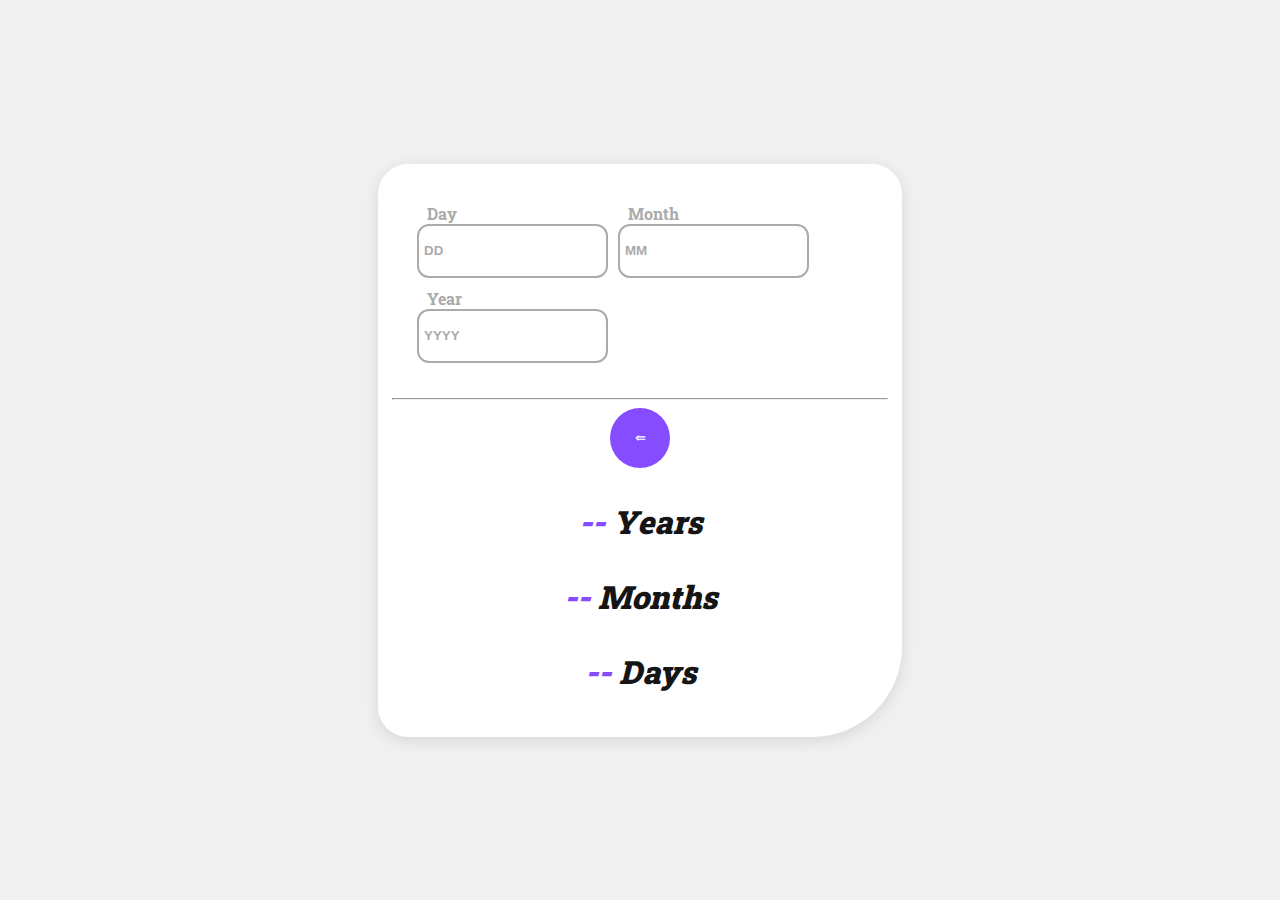
<file: index.html>
<!DOCTYPE html>
<html lang="en">

<head>
    <meta charset="UTF-8">
    <meta name="viewport" content="width=device-width, initial-scale=1.0">
    <title>Age calculator app</title>
    <link rel="stylesheet" href="style.css">
    <script src="script.js" defer></script>
</head>

<body>
    <div class="container">
        <div class="inputs">
            <div class="In">
                <label id="lDay" for="day">Day</label> <br>
                <input type="number" name="day" id="day" placeholder="DD"> <br>
                <span id="dayInvaild">Must be a valid day</span>
            </div>
            <div class="In">
                <label id="lMon" for="month">Month</label> <br>
                <input type="number" name="month" id="month" placeholder="MM"> <br>
                <span id="monInvaild">Must be a valid Month</span>
            </div>
            <div class="In">
                <label id="lYear" for="year">Year</label> <br>
                <input type="number" name="year" id="year" placeholder="YYYY"> <br>
                <span id="yrInvaild">Must be in past</span>
            </div>
        </div>
        <div class="btn">
            <hr>
            <input type="button" id="getRes" value="&lAarr;">
        </div>

        <div class="result">
            <p><span id="calYr">--</span> Years </p>
            <p><span id="calMon">--</span> Months</p>
            <p><span id="calDay">--</span> Days</p>
        </div>

    </div>
</body>

</html>


<!-- <!DOCTYPE html>
<html lang="en">

<head>
    <meta charset="UTF-8">
    <meta name="viewport" content="width=device-width, initial-scale=1.0">
    <title>Age Calculator</title>

    <style>
        * {
            box-sizing: border-box;
        }

        body {
            font-family: Arial, sans-serif;
            display: flex;
            justify-content: center;
            align-items: center;
            height: 100vh;
            background-color: #f0f0f0;
            margin: 0;
        }

        .container {
            background: #fff;
            padding: 20px;
            border-radius: 8px;
            box-shadow: 0 2px 10px rgba(0, 0, 0, 0.1);
            width: 100%;
            max-width: 400px;
        }

        .form-group {
            margin-bottom: 15px;
        }

        label {
            display: block;
            margin-bottom: 5px;
        }

        input {
            width: 100%;
            padding: 10px;
            border: 1px solid #ccc;
            border-radius: 4px;
        }

        .error-message {
            display: none;
            color: red;
            font-size: 12px;
        }

        button {
            width: 100%;
            padding: 10px;
            background: #007bff;
            color: #fff;
            border: none;
            border-radius: 4px;
            cursor: pointer;
        }

        button:hover {
            background: #0056b3;
        }

        #result {
            margin-top: 20px;
            display: none;
        }

        @media (max-width: 600px) {
            .container {
                padding: 10px;
            }
        }
    </style>
</head>

<body>
    <div class="container">
        <form id="ageForm">
            <div class="form-group">
                <label id="lDay" for="day">Day</label>
                <input type="number" id="day" name="day" placeholder="DD">
                <small id="dayInvalid" class="error-message">Invalid day</small>
            </div>
            <div class="form-group">
                <label id="lMon" for="month">Month</label>
                <input type="number" id="month" name="month" placeholder="MM">
                <small id="monInvalid" class="error-message">Invalid month</small>
            </div>
            <div class="form-group">
                <label id="lYear" for="year">Year</label>
                <input type="number" id="year" name="year" placeholder="YYYY">
                <small id="yrInvalid" class="error-message">Invalid year</small>
            </div>
            <button type="button" id="getRes">Calculate Age</button>
        </form>
        <div id="result">
            <p>Years: <span id="calYr"></span></p>
            <p>Months: <span id="calMon"></span></p>
            <p>Days: <span id="calDay"></span></p>
        </div>
    </div>
    <script src="script.js"></script>
</body>

</html> -->
</file>
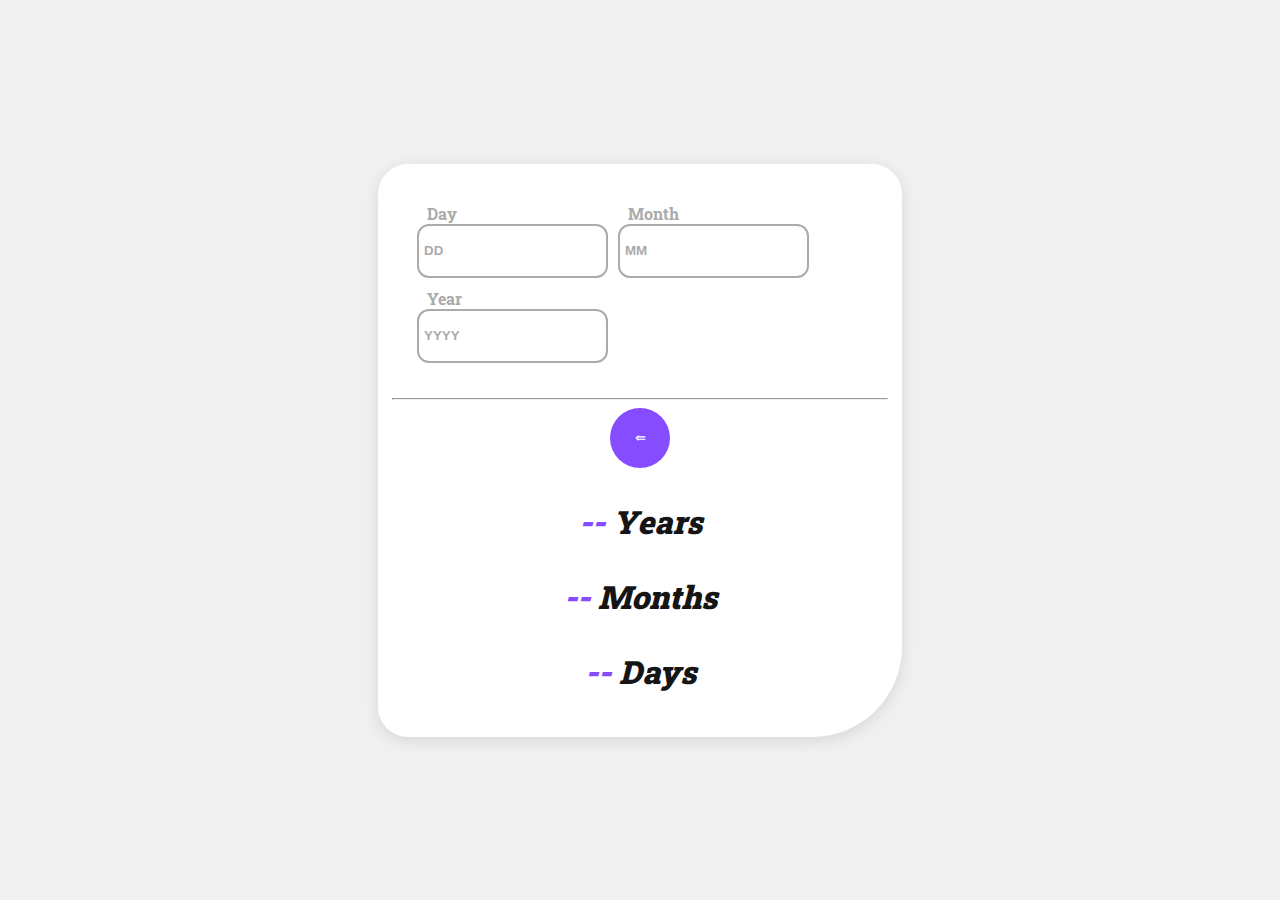
<file: main.html>
<!DOCTYPE html>
<html lang="en">

<head>
    <meta charset="UTF-8">
    <meta name="viewport" content="width=device-width, initial-scale=1.0">
    <title>Age calculator app</title>
    <link rel="stylesheet" href="style.css">
    <script src="script.js" defer></script>
</head>

<body>
    <div class="container">
        <div class="inputs">
            <div class="In">
                <label id="lDay" for="day">Day</label> <br>
                <input type="number" name="day" id="day" placeholder="DD"> <br>
                <span id="dayInvaild">Must be a valid day</span>
            </div>
            <div class="In">
                <label id="lMon" for="month">Month</label> <br>
                <input type="number" name="month" id="month" placeholder="MM"> <br>
                <span id="monInvaild">Must be a valid Month</span>
            </div>
            <div class="In">
                <label id="lYear" for="year">Year</label> <br>
                <input type="number" name="year" id="year" placeholder="YYYY"> <br>
                <span id="yrInvaild">Must be in past</span>
            </div>
        </div>
        <div class="btn">
            <hr>
            <input type="button" id="getRes" value="&lAarr;">
        </div>

        <div class="result">
            <p><span id="calYr">--</span> Years </p>
            <p><span id="calMon">--</span> Months</p>
            <p><span id="calDay">--</span> Days</p>
        </div>

    </div>
</body>

</html>


<!-- <!DOCTYPE html>
<html lang="en">

<head>
    <meta charset="UTF-8">
    <meta name="viewport" content="width=device-width, initial-scale=1.0">
    <title>Age Calculator</title>

    <style>
        * {
            box-sizing: border-box;
        }

        body {
            font-family: Arial, sans-serif;
            display: flex;
            justify-content: center;
            align-items: center;
            height: 100vh;
            background-color: #f0f0f0;
            margin: 0;
        }

        .container {
            background: #fff;
            padding: 20px;
            border-radius: 8px;
            box-shadow: 0 2px 10px rgba(0, 0, 0, 0.1);
            width: 100%;
            max-width: 400px;
        }

        .form-group {
            margin-bottom: 15px;
        }

        label {
            display: block;
            margin-bottom: 5px;
        }

        input {
            width: 100%;
            padding: 10px;
            border: 1px solid #ccc;
            border-radius: 4px;
        }

        .error-message {
            display: none;
            color: red;
            font-size: 12px;
        }

        button {
            width: 100%;
            padding: 10px;
            background: #007bff;
            color: #fff;
            border: none;
            border-radius: 4px;
            cursor: pointer;
        }

        button:hover {
            background: #0056b3;
        }

        #result {
            margin-top: 20px;
            display: none;
        }

        @media (max-width: 600px) {
            .container {
                padding: 10px;
            }
        }
    </style>
</head>

<body>
    <div class="container">
        <form id="ageForm">
            <div class="form-group">
                <label id="lDay" for="day">Day</label>
                <input type="number" id="day" name="day" placeholder="DD">
                <small id="dayInvalid" class="error-message">Invalid day</small>
            </div>
            <div class="form-group">
                <label id="lMon" for="month">Month</label>
                <input type="number" id="month" name="month" placeholder="MM">
                <small id="monInvalid" class="error-message">Invalid month</small>
            </div>
            <div class="form-group">
                <label id="lYear" for="year">Year</label>
                <input type="number" id="year" name="year" placeholder="YYYY">
                <small id="yrInvalid" class="error-message">Invalid year</small>
            </div>
            <button type="button" id="getRes">Calculate Age</button>
        </form>
        <div id="result">
            <p>Years: <span id="calYr"></span></p>
            <p>Months: <span id="calMon"></span></p>
            <p>Days: <span id="calDay"></span></p>
        </div>
    </div>
    <script src="script.js"></script>
</body>

</html> -->
</file>
<file: style.css>
@import url('https://fonts.googleapis.com/css2?family=Roboto+Slab:wght@100..900&display=swap');

body {
    background-color: #f0f0f0;
    font-family: "Roboto Slab", serif;
    font-optical-sizing: auto;
    font-style: normal;
    box-sizing: border-box;
    margin: 0;
    padding: 0;
    display: flex;
    align-items: center;
    justify-content: center;
    min-height: 100vh;
}

.container {
    padding: 12px;
    margin: 20px auto;
    background-color: #ffffff;
    width: 90%;
    max-width: 500px;
    border-radius: 30px 30px 90px 30px;
    box-shadow: 0px 4px 15px rgba(0, 0, 0, 0.1);
}

.inputs {
    margin: 12px;
    display: flex;
    flex-direction: row;
    flex-wrap: wrap;
    gap: 10px;
    padding: 15px;
}

label {
    font-weight: bolder;
    font-size: 1rem;
    color: #ababab;
    padding: 10px;
}

input[type=number] {
    flex: 1;
    height: 40px;
    border-radius: 12px;
    border: 2px #ababab solid;
    transition: 0.5s;
    outline: none;
    padding: 5px;
}

input[type=number]:focus {
    border: 2px solid #b99ff1;
}

input::placeholder {
    font-weight: 900;
    color: #ababab;
}

.In span {
    color: red;
    font-size: 0.9rem;
    font-family: 'Franklin Gothic Medium', 'Arial Narrow', Arial, sans-serif;
    padding: 12px;
    display: none;
}

.btn {
    position: relative;
    margin: 2px;
    margin-top: 20px;
    text-align: center;
}

input[type=button] {
    width: 60px;
    height: 60px;
    background-color: #864cff;
    color: white;
    border-radius: 50%;
    border: 0;
    cursor: pointer;
    transition: transform 0.2s;
}

input[type=button]:hover {
    transform: scale(1.1);
}

.result {
    text-align: center;
    font-size: 2rem;
    font-weight: 900;
    color: #151515;
    font-style: italic;
}

span {
    color: #864cff;
}

/* Responsive Adjustments */
@media (max-width: 768px) {
    .container {
        width: 90%;
        padding: 20px;
    }

    label {
        font-size: 0.9rem;
    }

    input[type=number] {
        height: 35px;
    }

    .result {
        font-size: 1.5rem;
    }

    input[type=button] {
        width: 50px;
        height: 50px;
    }
}

@media (max-width: 480px) {
    .inputs {
        flex-direction: column;
    }

    input[type=number] {
        width: 100%;
    }

    .btn {
        margin-top: 15px;
    }

    input[type=button] {
        width: 45px;
        height: 45px;
    }

    .result {
        font-size: 1.2rem;
    }
}
</file>
